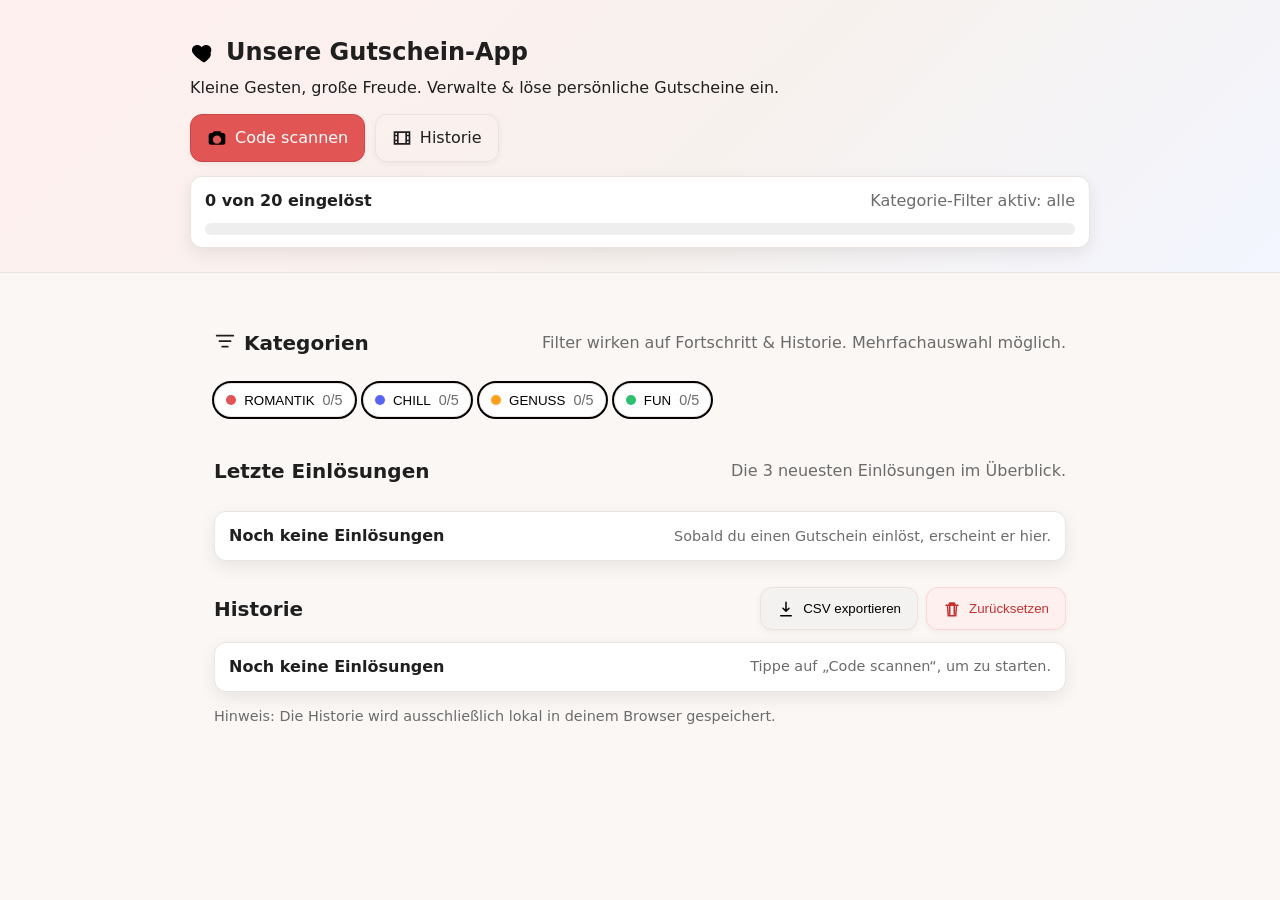
<file: index.html>
<!doctype html>
<html lang="de">
<head>
  <meta charset="utf-8" />
  <meta name="viewport" content="width=device-width, initial-scale=1, viewport-fit=cover" />
  <meta name="theme-color" content="#e25555" />
  <title>Gutschein‑App</title>

  <!-- Apple Touch Icon via Data-URL (1x1 PNG placeholder) -->
  <link rel="apple-touch-icon" href="[data-uri]" />

  <link rel="preload" href="css/style.css" as="style" />
  <link rel="stylesheet" href="css/style.css" />

  <!-- Fallback‑Daten für Offline/CORS‑Fail; app.js nutzt diese nur, wenn fetch scheitert -->
  <script>
    window.GUTSCHEINE_FALLBACK = [
      {"code":"Z1A2B","category":"ROMANTIK","title":"Sternschnuppen‑Spaziergang","description":"Gemeinsam nach Sternschnuppen suchen – Wunsch frei!","media_url":""},
      {"code":"Y3C4D","category":"ROMANTIK","title":"Frühstück im Bett","description":"Croissants, Kaffee und gemütliche Decken.","media_url":""},
      {"code":"X5E6F","category":"CHILL","title":"Digital Detox Abend","description":"Handys aus, Kerzen an, einfach wir.","media_url":""},
      {"code":"W7G8H","category":"CHILL","title":"Streaming‑Serienmarathon","description":"Deine Lieblingsserie, ich bringe Snacks.","media_url":""},
      {"code":"V9J0K","category":"GENUSS","title":"Käse & Trauben Picknick","description":"Eine kleine, feine Kostprobe‑Auswahl.","media_url":""},
      {"code":"U1L2M","category":"GENUSS","title":"Barista‑Spezial","description":"Ich bereite deinen Lieblingskaffee zu.","media_url":""},
      {"code":"T3N4P","category":"FUN","title":"Tanz im Wohnzimmer","description":"Musik aufdrehen und lostanzen!","media_url":""},
      {"code":"S5Q6R","category":"FUN","title":"Minigolf‑Duell","description":"Wer verliert, massiert die Schultern.","media_url":""}
    ];
  </script>
</head>
<body>
  <header class="hero" role="banner">
    <div class="hero-inner">
      <h1 class="app-title">
        <svg aria-hidden="true" width="28" height="28"><use href="assets/icons.svg#heart"></use></svg>
        Unsere Gutschein‑App
      </h1>
      <p class="subtitle">Kleine Gesten, große Freude. Verwalte & löse persönliche Gutscheine ein.</p>
      <div class="hero-actions">
        <a class="btn btn-primary" href="scan.html" aria-label="Code scannen (öffnet Scanner)">
          <svg aria-hidden="true" width="20" height="20"><use href="assets/icons.svg#camera"></use></svg>
          Code scannen
        </a>
        <a class="btn btn-ghost" href="#historie" aria-label="Zur Historie springen">
          <svg aria-hidden="true" width="20" height="20"><use href="assets/icons.svg#film"></use></svg>
          Historie
        </a>
      </div>
    </div>
    <div class="progress-card" aria-live="polite">
      <div class="progress-header">
        <strong id="progress-label">0 von 0 eingelöst</strong>
        <span id="progress-sub" class="muted">Kategorie‑Filter aktiv: alle</span>
      </div>
      <div class="progressbar" role="progressbar" aria-valuemin="0" aria-valuemax="100" aria-valuenow="0" aria-labelledby="progress-label">
        <div id="progressbar-fill"></div>
      </div>
    </div>
  </header>

  <main id="main" class="container" tabindex="-1">
    <!-- Kategorien -->
    <section class="section" aria-labelledby="kategorien-title">
      <div class="section-head">
        <h2 id="kategorien-title">
          <svg aria-hidden="true" width="22" height="22"><use href="assets/icons.svg#filter"></use></svg>
          Kategorien
        </h2>
        <p class="muted">Filter wirken auf Fortschritt & Historie. Mehrfachauswahl möglich.</p>
      </div>
      <div id="category-filters" class="chip-row" role="group" aria-label="Kategorie‑Filter">
        <!-- Chips werden per JS erzeugt -->
      </div>
    </section>

    <!-- Historie-Teaser -->
    <section class="section" aria-labelledby="teaser-title">
      <div class="section-head">
        <h2 id="teaser-title">Letzte Einlösungen</h2>
        <p class="muted">Die 3 neuesten Einlösungen im Überblick.</p>
      </div>
      <ul id="history-teaser" class="history-list" aria-live="polite">
        <!-- per JS -->
      </ul>
    </section>

    <!-- Vollständige Historie -->
    <section class="section" id="historie" aria-labelledby="history-title">
      <div class="section-head">
        <h2 id="history-title">Historie</h2>
        <div class="history-actions">
          <button id="btn-export" class="btn btn-secondary" type="button" aria-label="CSV exportieren">
            <svg aria-hidden="true" width="18" height="18"><use href="assets/icons.svg#download"></use></svg>
            CSV exportieren
          </button>
          <button id="btn-reset" class="btn btn-danger" type="button" aria-label="Verlauf zurücksetzen">
            <svg aria-hidden="true" width="18" height="18"><use href="assets/icons.svg#trash"></use></svg>
            Zurücksetzen
          </button>
        </div>
      </div>
      <ul id="history-full" class="history-list">
        <!-- per JS -->
      </ul>
      <p class="muted small">Hinweis: Die Historie wird ausschließlich lokal in deinem Browser gespeichert.</p>
    </section>
  </main>

  <!-- Modal Root -->
  <div id="modal-root" class="modal-root" aria-hidden="true"></div>

  <!-- Toasts -->
  <div id="toast-container" class="toast-container" aria-live="polite" aria-atomic="true"></div>

  <!-- Skripte -->
  <script src="js/ui.js"></script>
  <script src="js/storage.js"></script>
  <script src="js/app.js"></script>
</body>
</html>
</file>
<file: css/style.css>
:root{
    --bg:#faf7f5;
    --card:#ffffff;
    --text:#1f1f1f;
    --muted:#6b6b6b;
    --border:#eae3df;
    --accent:#e25555;
  
    /* Kategorien */
    --romantik:#e25555;
    --chill:#5865f2;
    --genuss:#ff9f1c;
    --fun:#2fbf71;
  
    --radius:12px;
    --shadow:0 6px 18px rgba(0,0,0,.08);
  }
  
  *{box-sizing:border-box}
  html,body{height:100%}
  body{
    margin:0;
    color:var(--text);
    background:var(--bg);
    font:16px/1.5 system-ui, -apple-system, Segoe UI, Roboto, Helvetica, Arial, "Apple Color Emoji","Segoe UI Emoji";
    -webkit-font-smoothing:antialiased;
    text-rendering:optimizeLegibility;
  }
  
  a{color:inherit;text-decoration:none}
  img{max-width:100%;display:block}
  .muted{color:var(--muted)}
  .small{font-size:.9rem}
  .center{text-align:center}
  
  /* Hero */
  .hero{
    padding: clamp(16px, 4vw, 24px);
    background: linear-gradient(135deg, #fff0f0, #f7f1ed 55%, #f3f6ff);
    border-bottom:1px solid var(--border);
  }
  .hero-inner{
    max-width:900px;margin:0 auto 14px auto;
  }
  .app-title{
    display:flex;align-items:center;gap:.5rem;margin:10px 0 6px 0;font-size:1.5rem;
  }
  .subtitle{margin:0 0 14px 0}
  .hero-actions{display:flex;gap:.6rem;flex-wrap:wrap}
  
  .progress-card{
    max-width:900px;margin:10px auto 0 auto;background:var(--card);
    border:1px solid var(--border);border-radius:var(--radius);box-shadow:var(--shadow);
    padding:12px 14px;
  }
  .progress-header{display:flex;justify-content:space-between;align-items:baseline;gap:10px}
  .progressbar{
    margin-top:10px;height:12px;background:#eee;border-radius:999px;overflow:hidden;
  }
  .progressbar>div{
    height:100%;width:0;background:var(--accent);
    transition: width .45s ease;
  }
  
  /* Layout */
  .container{max-width:900px;margin:0 auto;padding: clamp(16px, 4vw, 24px);}
  .section{margin: 18px 0 26px 0}
  .section-head{display:flex;align-items:center;justify-content:space-between;gap:12px;margin-bottom:12px}
  .section-head h2{margin:0;font-size:1.25rem;display:flex;align-items:center;gap:.5rem}
  
  /* Chips */
  .chip-row{display:flex;gap:.5rem;flex-wrap:wrap}
  .chip{
    --chip-bg:#f2f2f2; --chip-fg:#333;
    display:inline-flex;align-items:center;gap:.5rem;padding:.5rem .7rem;
    border-radius:999px;border:1px solid var(--border);background:var(--card);cursor:pointer;
    box-shadow:0 1px 0 rgba(0,0,0,.04);
  }
  .chip .dot{width:10px;height:10px;border-radius:50%}
  .chip[data-cat="ROMANTIK"] .dot{background:var(--romantik)}
  .chip[data-cat="CHILL"] .dot{background:var(--chill)}
  .chip[data-cat="GENUSS"] .dot{background:var(--genuss)}
  .chip[data-cat="FUN"] .dot{background:var(--fun)}
  .chip[aria-pressed="true"]{
    outline:2px solid currentColor;
  }
  .chip .count{
    font-variant-numeric:tabular-nums;
    color:var(--muted);font-size:.9rem;
  }
  
  /* History */
  .history-list{list-style:none;margin:0;padding:0;display:grid;gap:10px}
  .history-item{
    display:flex;justify-content:space-between;align-items:center;gap:10px;
    padding:12px 14px;background:var(--card);border:1px solid var(--border);
    border-radius:var(--radius);box-shadow:var(--shadow);
  }
  .h-left{display:flex;align-items:center;gap:.75rem;min-width:0}
  .code-badge{
    min-width:64px;text-align:center;padding:.25rem .5rem;border-radius:8px;background:#f2f2f2;
    font-weight:600;font-variant-numeric:tabular-nums;border:1px solid var(--border);
  }
  .cat-badge{
    padding:.2rem .5rem;border-radius:999px;font-size:.85rem;white-space:nowrap;color:#fff
  }
  .cat-ROMANTIK{background:var(--romantik)}
  .cat-CHILL{background:var(--chill)}
  .cat-GENUSS{background:var(--genuss)}
  .cat-FUN{background:var(--fun)}
  .h-title{font-weight:600}
  .h-meta{color:var(--muted);font-size:.9rem}
  
  /* Buttons */
  .btn{
    display:inline-flex;align-items:center;gap:.5rem;
    padding:.7rem 1rem;border-radius:var(--radius);border:1px solid var(--border);
    background:var(--card);cursor:pointer;transition: transform .06s ease, box-shadow .2s ease;
    box-shadow:0 2px 6px rgba(0,0,0,.05);
  }
  .btn:hover{transform:translateY(-1px)}
  .btn:active{transform:translateY(0)}
  .btn-primary{background:var(--accent);color:#fff;border-color:#ca4747}
  .btn-secondary{background:#f4f2f1}
  .btn-ghost{background:transparent}
  .btn-danger{background:#fff0f0;border-color:#ffd4d4;color:#c43131}
  
  /* Modal */
  .modal-root{position:fixed;inset:0;display:none}
  .modal-root[aria-hidden="false"]{display:block}
  .modal-backdrop{
    position:fixed;inset:0;background:rgba(0,0,0,.35);animation:fade .15s ease;
  }
  @keyframes fade{from{opacity:0}to{opacity:1}}
  .modal{
    position:fixed;left:50%;top:50%;transform:translate(-50%,-50%);
    width:min(92vw,560px);max-height:85vh;overflow:auto;background:var(--card);
    border-radius:16px;border:1px solid var(--border);box-shadow:var(--shadow);
    padding:14px;
  }
  .modal-header{display:flex;align-items:center;justify-content:space-between;gap:8px}
  .modal-title{margin:0;font-size:1.2rem;display:flex;align-items:center;gap:.5rem}
  .modal-body{margin-top:10px}
  .modal-actions{display:flex;gap:.5rem;flex-wrap:wrap;margin-top:14px}
  .modal img{border-radius:10px}
  
  /* Toast */
  .toast-container{position:fixed;left:50%;bottom:16px;transform:translateX(-50%);z-index:50;display:grid;gap:8px;max-width:92vw}
  .toast{
    background:#1f1f1f;color:#fff;padding:.6rem .9rem;border-radius:999px;box-shadow:var(--shadow);
  }
  
  /* Topbar / Scan */
  .scan-body{background:var(--bg)}
  .topbar{
    display:flex;align-items:center;gap:10px;border-bottom:1px solid var(--border);background:var(--card);
    padding:10px 12px;position:sticky;top:0;z-index:10;
  }
  .topbar-back{display:inline-flex;align-items:center;gap:.4rem;padding:.4rem .6rem;border-radius:8px;border:1px solid var(--border);background:#fff}
  .topbar-title{margin:0;font-size:1.05rem}
  .scan-container{padding:12px;max-width:700px;margin:0 auto}
  .video-wrap{position:relative;border-radius:16px;overflow:hidden;border:1px solid var(--border);background:#000}
  video{width:100%;aspect-ratio: 3/4;background:#000}
  .scan-frame{
    position:absolute;inset:12% 12% 12% 12%;border:2px solid rgba(255,255,255,.75);border-radius:12px;box-shadow:0 0 0 999vmax rgba(0,0,0,.35) inset;
  }
  .scan-controls{display:grid;gap:10px;justify-items:center;margin:12px 0}
  .or-divider{display:flex;align-items:center;gap:10px;color:var(--muted)}
  .or-divider:before,.or-divider:after{content:"";height:1px;background:var(--border);flex:1 1 auto}
  
  .history-actions{display:flex;gap:.5rem;flex-wrap:wrap}
  
  /* Focus visible */
  :focus-visible{outline:3px solid rgba(88,101,242,.5);outline-offset:2px}
  
  /* Reduce motion */
  @media (prefers-reduced-motion:reduce){
    .progressbar>div{transition:none}
    .btn{transition:none}
  }
</file>
